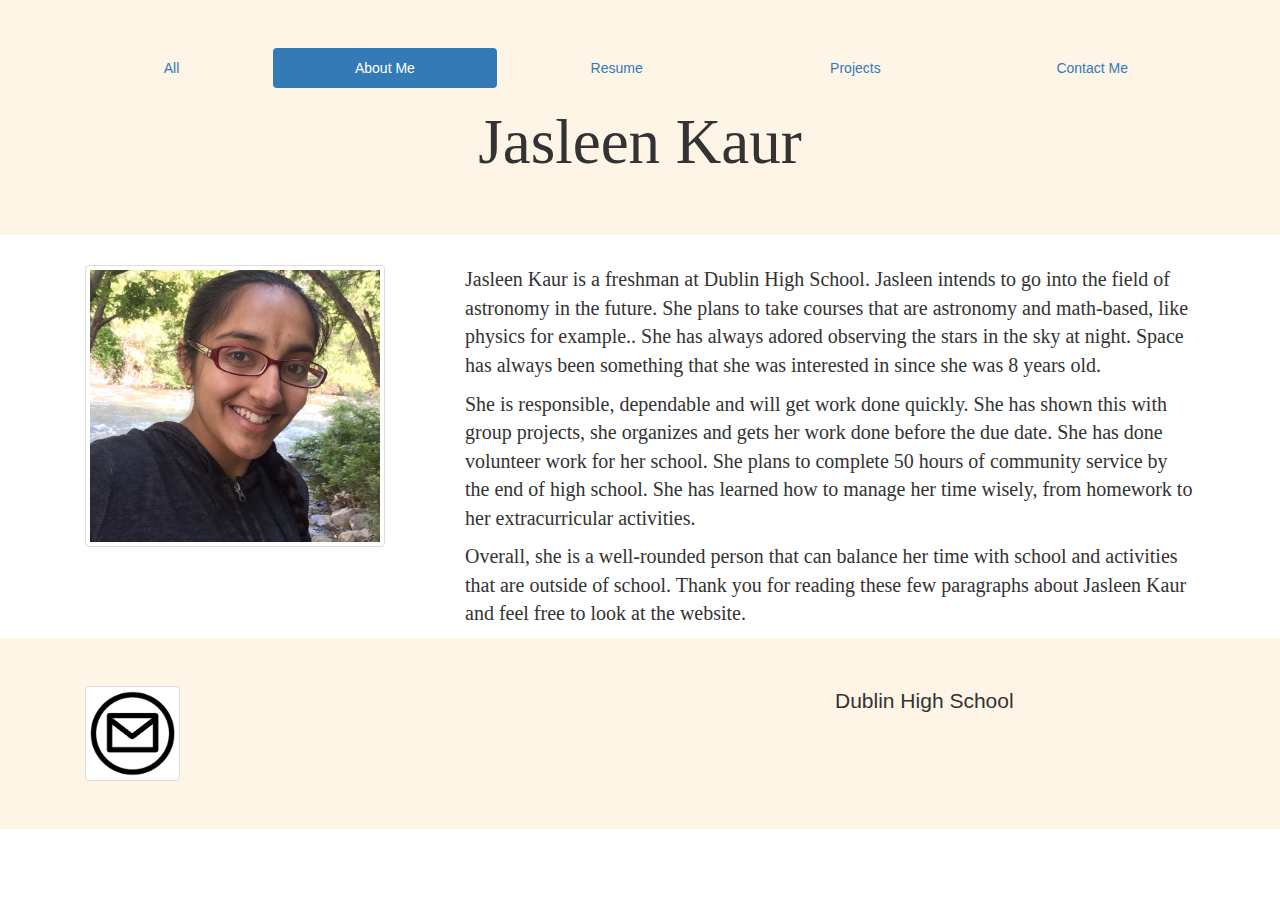
<file: Kaur_AboutMe.html>
<!DOCTYPE html>
<html>
  
  <head>
    <title>Engineering Portfolio</title>
    <meta charset="utf-8" />
    <link rel="stylesheet" type="text/css" href="bootstrap-3.3.7-dist/css/bootstrap.css"/>
    <link rel="stylesheet" type="text/css" href="Kaur_AboutMe.css"/>
  </head>
     
  <body>
    <div class="jumbotron">
      <header class="container">
        <div class="pull right">
          <ul class="nav nav-pills nav-justified">
            <li>
              <a href="index.html">All</a>
            </li>
            <li class="active">
              <a href="Kaur_AboutMe.html">About Me</a>
            </li>
            <li>
              <a href="Kaur_Resume.html">Resume</a>
            </li>
            <li>
              <a href="Kaur_Projects.html">Projects</a>
            </li>
            <li>
              <a href="Kaur_ContactMe.html">Contact Me</a>
            </li>
          </ul>
          <h1>Jasleen Kaur</h1>
        </div>
      </header>
    </div>
          
    <main>
      <section>
        <div class="container">
          <div class="col-sm-4">
            <img class="img-thumbnail" src="Images/jasleen.jpeg"/>
          </div>
          <div class="col-sm-8">
            <p>Jasleen Kaur is a freshman at Dublin High School. Jasleen intends to go into the field of astronomy in the future. She plans to take courses that are astronomy and math-based, like physics for example.. She has always adored observing the stars in the sky at night. Space has always been something that she was interested in since she was 8 years old.</p>
            <p>She is responsible, dependable and will get work done quickly. She has shown this with group projects, she organizes and gets her work done before the due date. She has done volunteer work for her school. She plans to complete 50 hours of community service by the end of high school. She has learned how to manage her time wisely, from homework to her extracurricular activities.</p>
            <p>Overall, she is a well-rounded person that can balance her time with school and activities that are outside of school. Thank you for reading these few paragraphs about Jasleen Kaur and feel free to look at the website.</p>
          </div>
        </div>
      </section>
    </main>
          
    <div class="jumbotron">
      <footer class="container">
        <div class="row">
          <div class="col-sm-8">
            <div class="col-sm-2">
              <img src="Images/mail.png" class="img-thumbnail"/>
            </div>
          </div> 
          <div class="pull right">
            <p>Dublin High School</p>
          </div>
        </div>
      </footer>   
    </div>  
        
  </body>
  
</html>
</file>
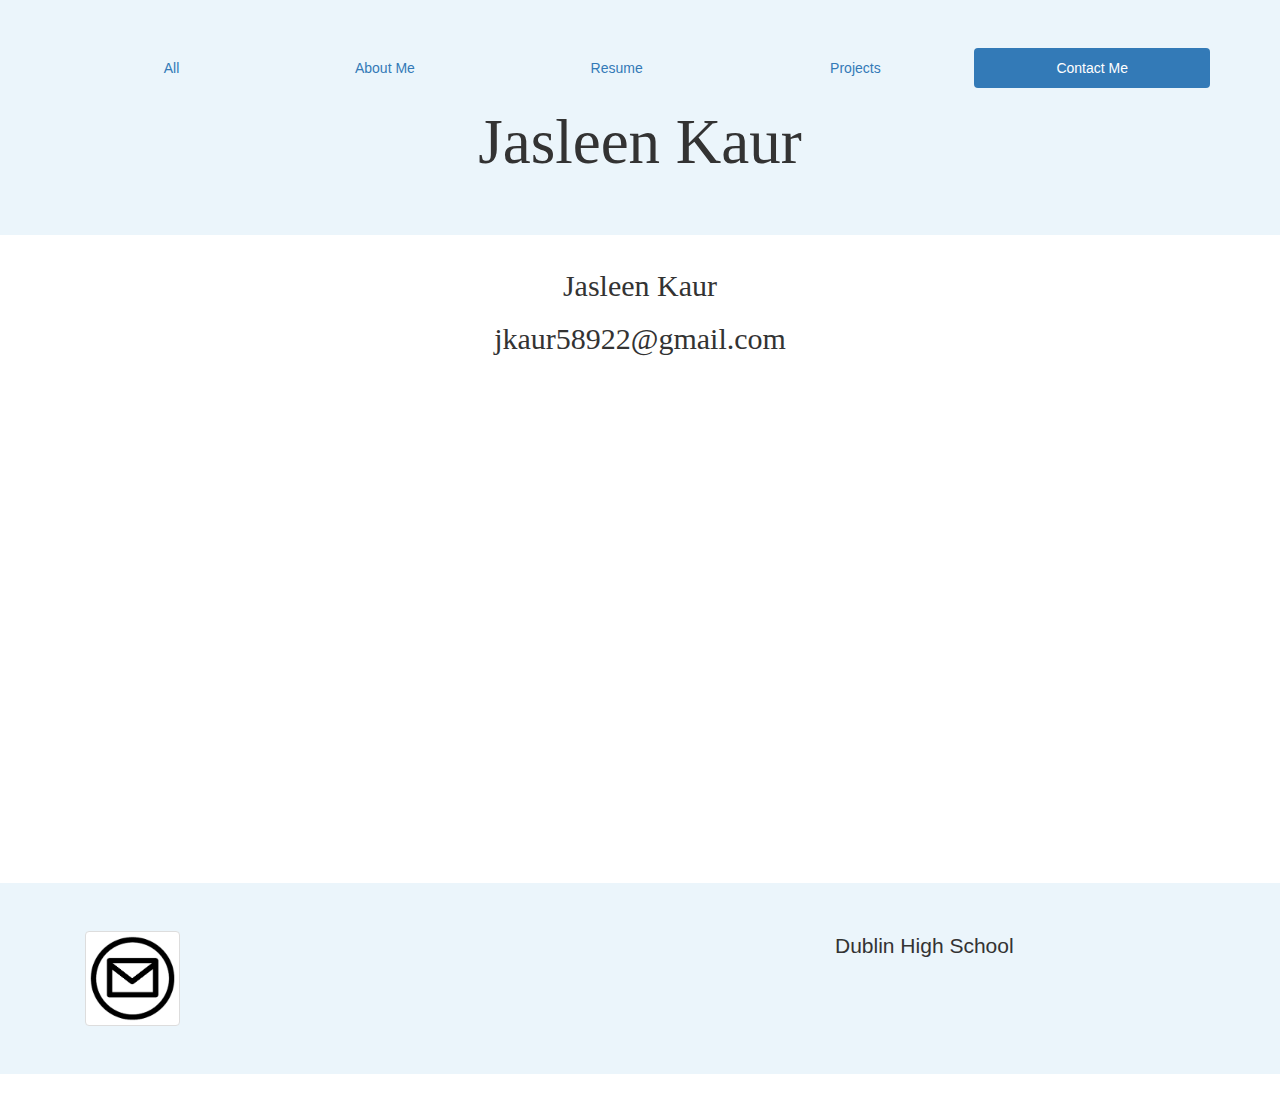
<file: Kaur_ContactMe.html>
<!DOCTYPE html>
<html>
  
  <head>
    <title>Engineering Portfolio</title>
    <meta charset="utf-8" />
    <link rel="stylesheet" type="text/css" href="bootstrap-3.3.7-dist/css/bootstrap.css"/>
    <link rel="stylesheet" type="text/css" href="Kaur_ContactMe.css"/>
  </head>
     
  <body>
    <div class="jumbotron">
      <header class="container">
        <div class="pull right">
          <ul class="nav nav-pills nav-justified">
            <li>
              <a href="index.html">All</a>
            </li>
            <li>
              <a href="Kaur_AboutMe.html">About Me</a>
            </li>
            <li>
              <a href="Kaur_Resume.html">Resume</a>
            </li>
            <li>
              <a href="Kaur_Projects.html">Projects</a>
            </li>
            <li class="active">
              <a href="Kaur_ContactMe.html">Contact Me</a>
            </li>
          </ul>
          <h1>Jasleen Kaur</h1>
        </div>
      </header>
    </div>
          
    <main>
      <div class="container">
        <div>
          <p>Jasleen Kaur</p>
          <p>jkaur58922@gmail.com</p>
          <iframe src="https://docs.google.com/forms/d/e/1FAIpQLScwg1PuiBX3vE7UoU9zvcppAgAv0idPhxYZMa6lvkcyJ5xCzQ/viewform?embedded=true" width="760" height="500" frameborder="0" marginheight="0" marginwidth="0">Loading...</iframe>
        </div>
      </div>
    </main>
          
    <div class="jumbotron">
      <footer class="container">
        <div class="row">
          <div class="col-sm-8">
            <div class="col-sm-2">
              <img src="Images/mail.png" class="img-thumbnail"/>
            </div>
          </div> 
          <div class="pull right">
            <p>Dublin High School</p>
          </div>
        </div>
      </footer>   
    </div>  
        
  </body>
     
</html>
</file>
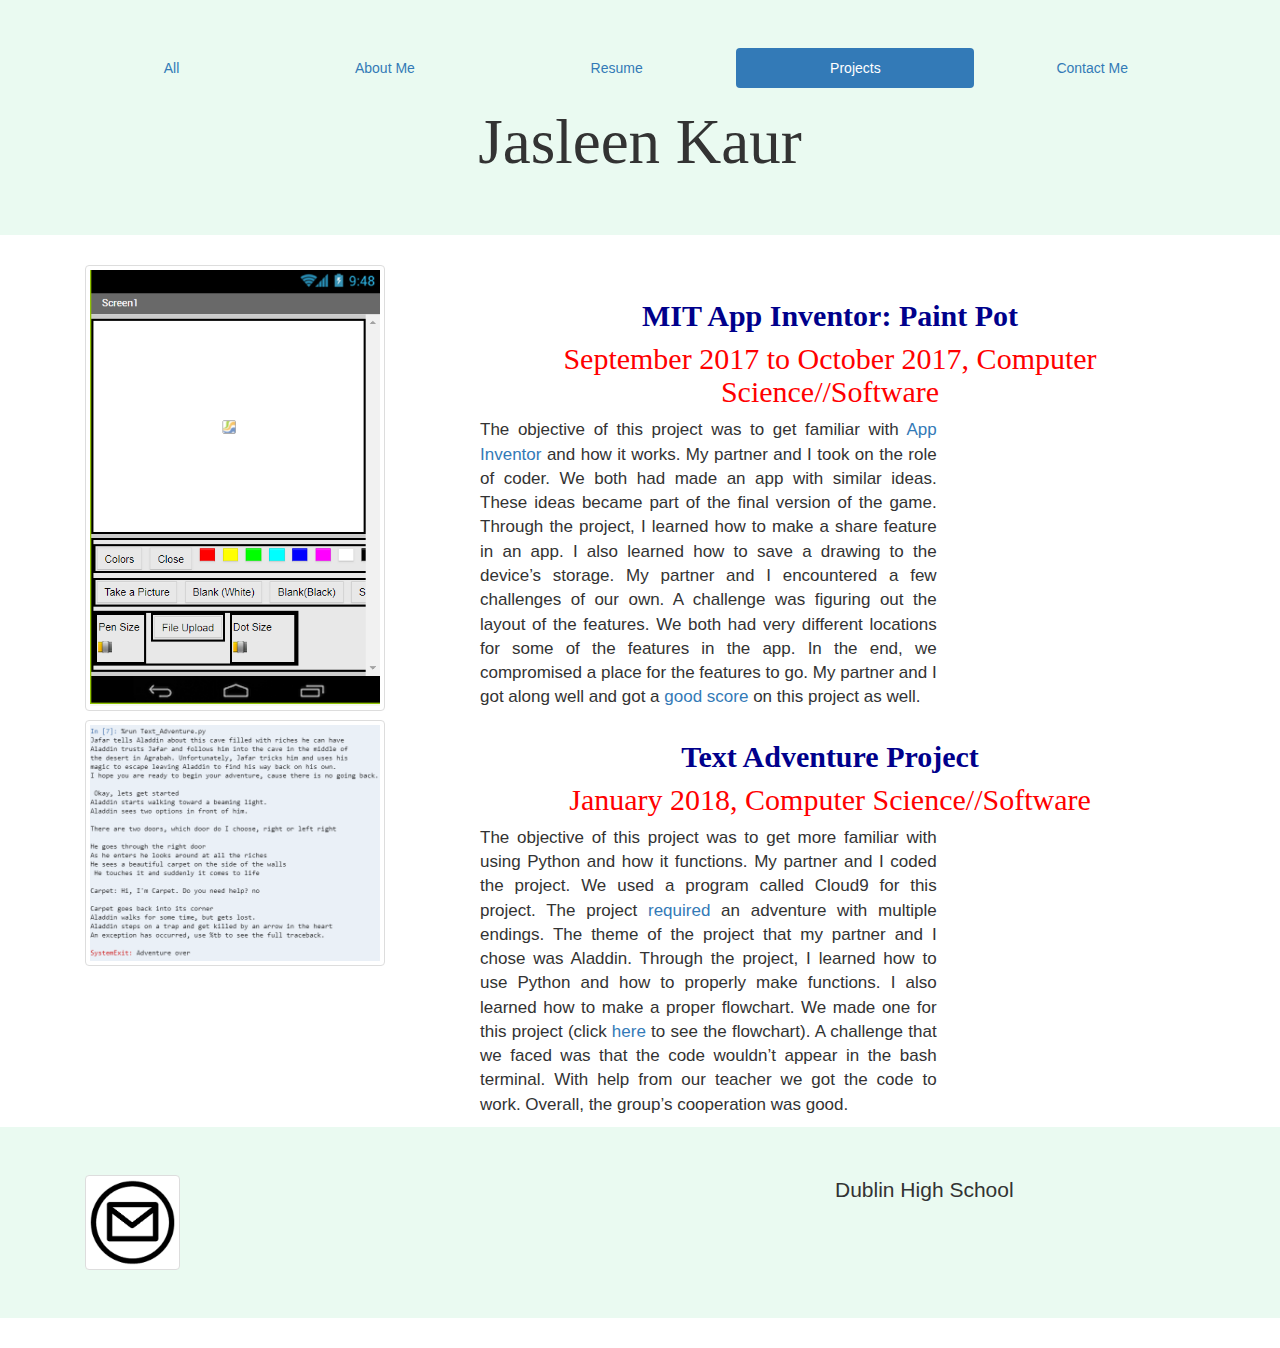
<file: Kaur_Projects.html>
<!DOCTYPE html>
<html>
  
  <head>
    <title>Engineering Portfolio</title>
    <meta charset="utf-8" />
    <link rel="stylesheet" type="text/css" href="bootstrap-3.3.7-dist/css/bootstrap.css"/>
    <link rel="stylesheet" type="text/css" href="Kaur_Projects.css"/>
  </head>
     
  <body>
    <div class="jumbotron">
      <header class="container">
        <div class="pull right">
          <ul class="nav nav-pills nav-justified">
            <li>
              <a href="index.html">All</a>
            </li>
            <li>
              <a href="Kaur_AboutMe.html">About Me</a>
            </li>
            <li>
              <a href="Kaur_Resume.html">Resume</a>
            </li>
            <li class="active">
              <a href="Kaur_Projects.html">Projects</a>
            </li>
            <li>
              <a href="Kaur_ContactMe.html">Contact Me</a>
            </li>
          </ul>
          <h1>Jasleen Kaur</h1>
        </div>
      </header>
    </div>
          
    <main class="container">
      <div class="col-md-4">
        <img height="250px" width="300px" class="img-thumbnail" src="Images/AppInventor.PNG"/>
      </div>
      
      <div class="section">
        <div class="col-sm-8">
          <h3 class="pull left"><strong>MIT App Inventor: Paint Pot</strong></h3>
          <h5 align="justify">September 2017 to October 2017, Computer Science//Software</h5>
          <p class="col-sm-8" class="pull left">The objective of this project was to get familiar with <a href="http://appinventor.mit.edu/explore/">App Inventor</a> and how it works.
          My partner and I took on the role of coder. We both had made an app with similar ideas. These ideas became part of the final version of the game. 
          Through the project, I learned how to make a share feature in an app. I also learned how to save a drawing to the device’s storage. My partner and I encountered 
          a few challenges of our own. A challenge was figuring out the layout of the features. We both had very different locations for some of the features in the app. 
          In the end, we compromised a place for the features to go. My partner and I got along well and got a <a href="https://docs.google.com/document/d/1Wfz6ZMU6gUYuBKOPbIQ9qQtfNuOjzAsGTHJdqGx0tBI/edit">good score</a> 
          on this project as well.</p>
        </div>
      </div>
        
        <div class="col-md-4">
          <img height="250px" width="300px" class="img-thumbnail" src="Images/Text_Adventure.PNG"/>
        </div>
        
        <div class="col-sm-8">
           <h3 class="pull left"><strong>Text Adventure Project</strong></h3>
          <h5 align="justify">January 2018, Computer Science//Software</h5>
          <p class="col-sm-8" class="pull left">The objective of this project was to get more familiar with using Python and how it functions. 
          My partner and I coded the project. We used a program called Cloud9 for this project. The project <a href="https://docs.google.com/document/d/1nMqH-R9JE_lgE0ZbBZy3OLaFw9e1TcXvQjJKqSixy1E/edit">required</a>
          an adventure with multiple endings. The theme of the project that my partner and I chose was Aladdin. 
          Through the project, I learned how to use Python and how to properly make functions. I also learned how to make a proper flowchart. 
          We made one for this project (click <a href="https://drive.google.com/file/d/1OfaF1FDXH1CMm0UqyLIBSsDSkZta3kde/view">here</a> to see the flowchart).
          A challenge that we faced was that the code wouldn’t appear in the bash terminal. With help from our teacher we got the code to work. 
          Overall, the group’s cooperation was good.</p>
        </div>
        
    </main>
          
    <div class="jumbotron">
      <footer class="container">
        <div class="row">
          <div class="col-sm-8">
            <div class="col-sm-2">
              <img src="Images/mail.png" class="img-thumbnail"/>
            </div>
          </div> 
          <div class="pull right">
            <p>Dublin High School</p>
          </div>
        </div>
      </footer>   
    </div>  
        
  </body>
  
</html>
</file>
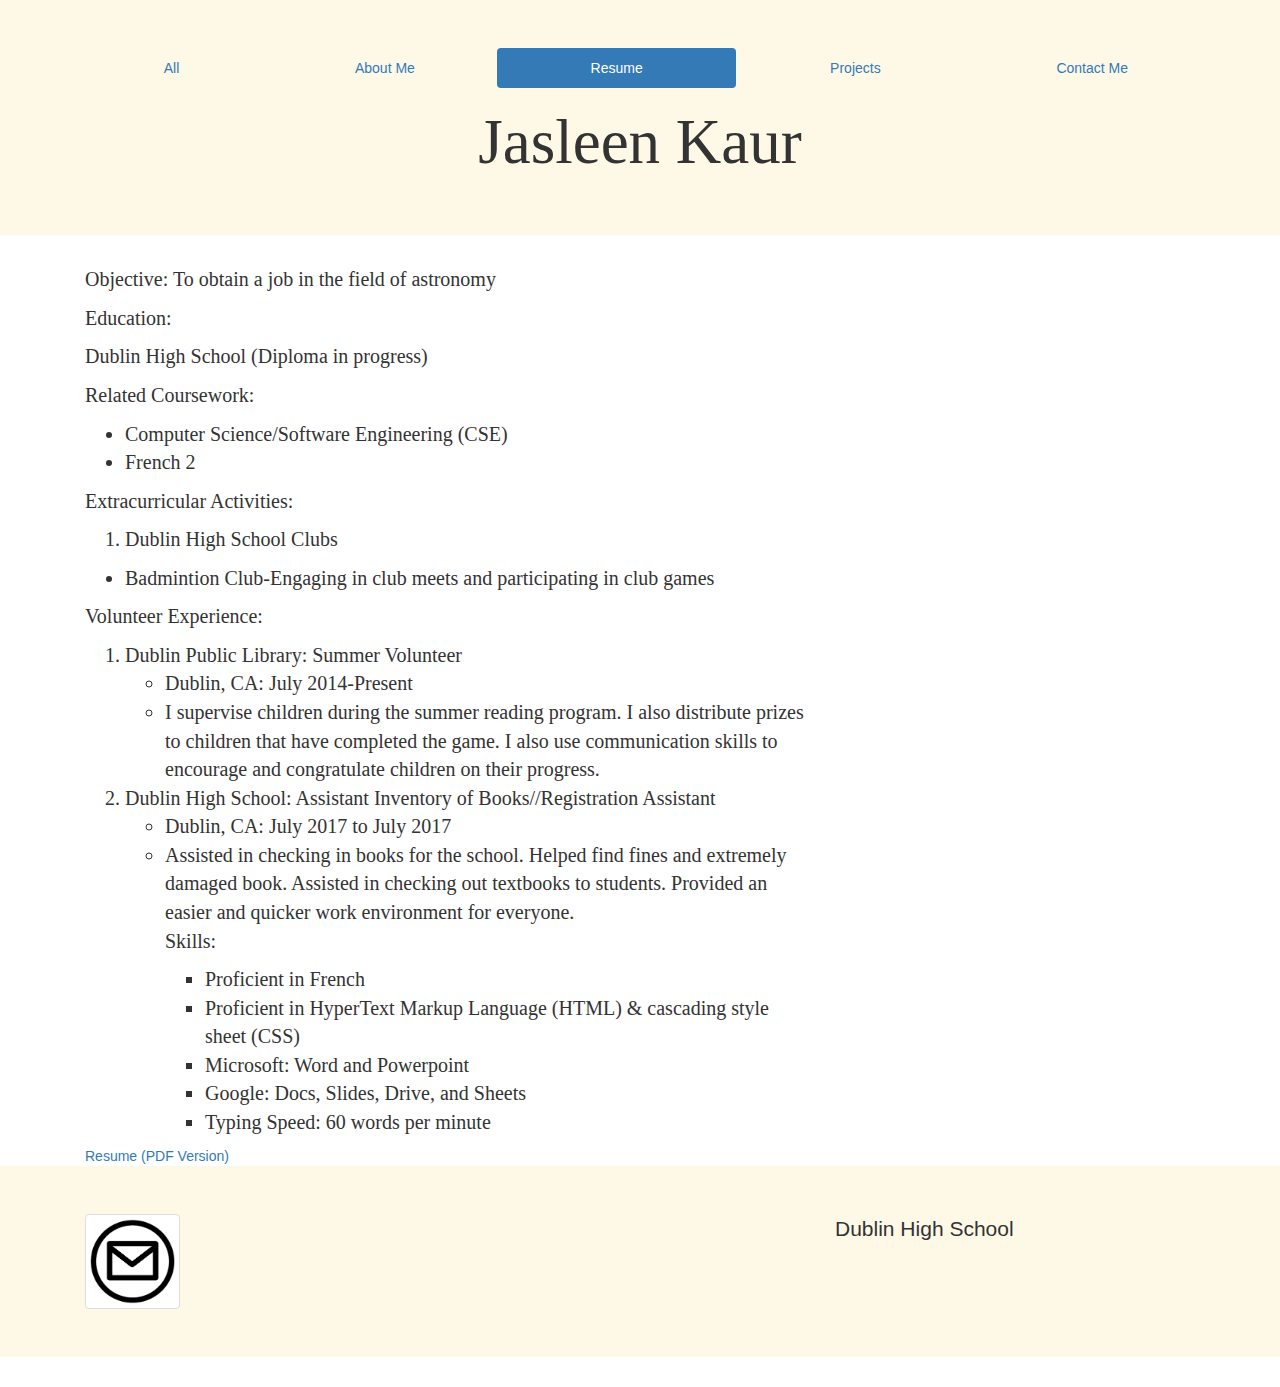
<file: Kaur_Resume.html>
<!DOCTYPE html>
<html>
  
  <head>
    <title>Engineering Portfolio</title>
    <meta charset="utf-8" />
    <link rel="stylesheet" type="text/css" href="bootstrap-3.3.7-dist/css/bootstrap.css"/>
    <link rel="stylesheet" type="text/css" href="Kaur_Resume.css"/>
  </head>
     
  <body>
    <div class="jumbotron">
      <header class="container">
        <div class="pull right">
          <ul class="nav nav-pills nav-justified">
            <li>
              <a href="index.html">All</a>
            </li>
            <li>
              <a href="Kaur_AboutMe.html">About Me</a>
            </li>
            <li class="active">
              <a href="Kaur_Resume.html">Resume</a>
            </li>
            <li>
              <a href="Kaur_Projects.html">Projects</a>
            </li>
            <li>
              <a href="Kaur_ContactMe.html">Contact Me</a>
            </li>
          </ul>
          <h1>Jasleen Kaur</h1>
        </div>
      </header>
    </div>
          
    <div class="container">
      <div class="col-sm-8">
        <main>
          <p>Objective: To obtain a job in the field of astronomy</p>
              
          <p>Education:</p>
          <p>Dublin High School (Diploma in progress)</p>
          <p>Related Coursework:</p>
          <ul>
            <li>Computer Science/Software Engineering (CSE)</li>
            <li>French 2</li>
          </ul>
                 
          <p>Extracurricular Activities:</p>
          <ol>
            <li>Dublin High School Clubs</li>
          </ol>
          <ul>
            <li>Badmintion Club-Engaging in club meets and participating in club games</li>
          </ul>
                   
          <p>Volunteer Experience:</p>
          <ol>
            <li>Dublin Public Library: Summer Volunteer</li>
            <ul>
              <li>Dublin, CA: July 2014-Present</li>
              <li>I supervise children during the summer reading program. I also distribute prizes to children that have completed the game. I also use communication skills to encourage and congratulate children on their progress.</li>
            </ul>
            <li>Dublin High School: Assistant Inventory of Books//Registration Assistant</li>
            <ul>
              <li>Dublin, CA: July 2017 to July 2017</li>
              <li>Assisted in checking in books for the school. Helped find fines and extremely damaged book. Assisted in checking out textbooks to students. Provided an easier and quicker work environment for everyone.</li>
            </ul> 
          <ol>
                  
          <p>Skills:</p>
          <ul>
            <li>Proficient in French</li>
            <li>Proficient in HyperText Markup Language (HTML) & cascading style sheet (CSS)</li>
            <li>Microsoft: Word and Powerpoint</li>
            <li>Google: Docs, Slides, Drive, and Sheets</li>
            <li>Typing Speed: 60 words per minute</li>
          </ul>
       </main>
     </div>
     
    <div class= col-sm-8>
      <a href = "https://docs.google.com/document/d/1Tx8FwGqU7Cj9yPhAvcW00hRLBkyjSvKGH6pO3w07dgg/edit?usp=sharing"> Resume (PDF Version)</a>
    </div>
   </div>
          
    <div class="jumbotron">
      <footer class="container">
        <div class="row">
          <div class="col-sm-8">
            <div class="col-sm-2">
              <img src="Images/mail.png" class="img-thumbnail"/>
            </div>
          </div> 
          <div class="pull right">
            <p>Dublin High School</p>
          </div>
        </div>
      </footer>   
    </div>  
        
  </body>
  
</html>
</file>
<file: Kaur_AboutMe.css>
.jumbotron{
    background-color: rgb(254, 245, 231)
}

h1{
    text-align: center;
    font-family: "Images/DancingScript-Bold.ttf", cursive;
}

main{
    font-size: 20px;
    font-family: "Text_Styles/Indie_Flower.zip";
}


img{
    height: 250px;
    width: 300px;
}
</file>
<file: Kaur_ContactMe.css>
.jumbotron{
    background-color: rgb(235, 245, 251)
}

h1{
    text-align: center;
    font-family: "Text_Styles/DancingScript-Bold.ttf", cursive;
}

main{
    text-align: center;
    font-size: 30px;
    font-family: "Text_Styles/Indie_Flower.zip";
}
</file>
<file: Kaur_Projects.css>
.jumbotron{
    background-color: rgb(234, 250, 241)
}

h1{
    text-align: center;
    font-family: "Text_Styles/DancingScript-Bold.ttf", cursive;
}

h3{
    text-align: center;
    color: darkblue;
    font-size: 30px;
    font-family: "Text_Styles/Indie_Flower";
}

h5{
    text-align: center;
    color: red; 
    font-size: 30px;
    font-family: "Text_Styles/Indie_Flower.zip";
}

p{
    font-family: 'Arial';
    font-size: 17px;
    text-align: justify
}

.section{
    border-bottom-style:hidden;
    margin-top:1em;
}
</file>
<file: Kaur_Resume.css>
.jumbotron{
    background-color: rgb(254, 249, 231)
}

h1{
    text-align: center;
    font-family: "Text_Styles/DancingScript-Bold.ttf", cursive;
}

main{
    font-size: 20px;
    font-family: "Text_Styles/Indie_Flower.zip";
    
}
</file>
